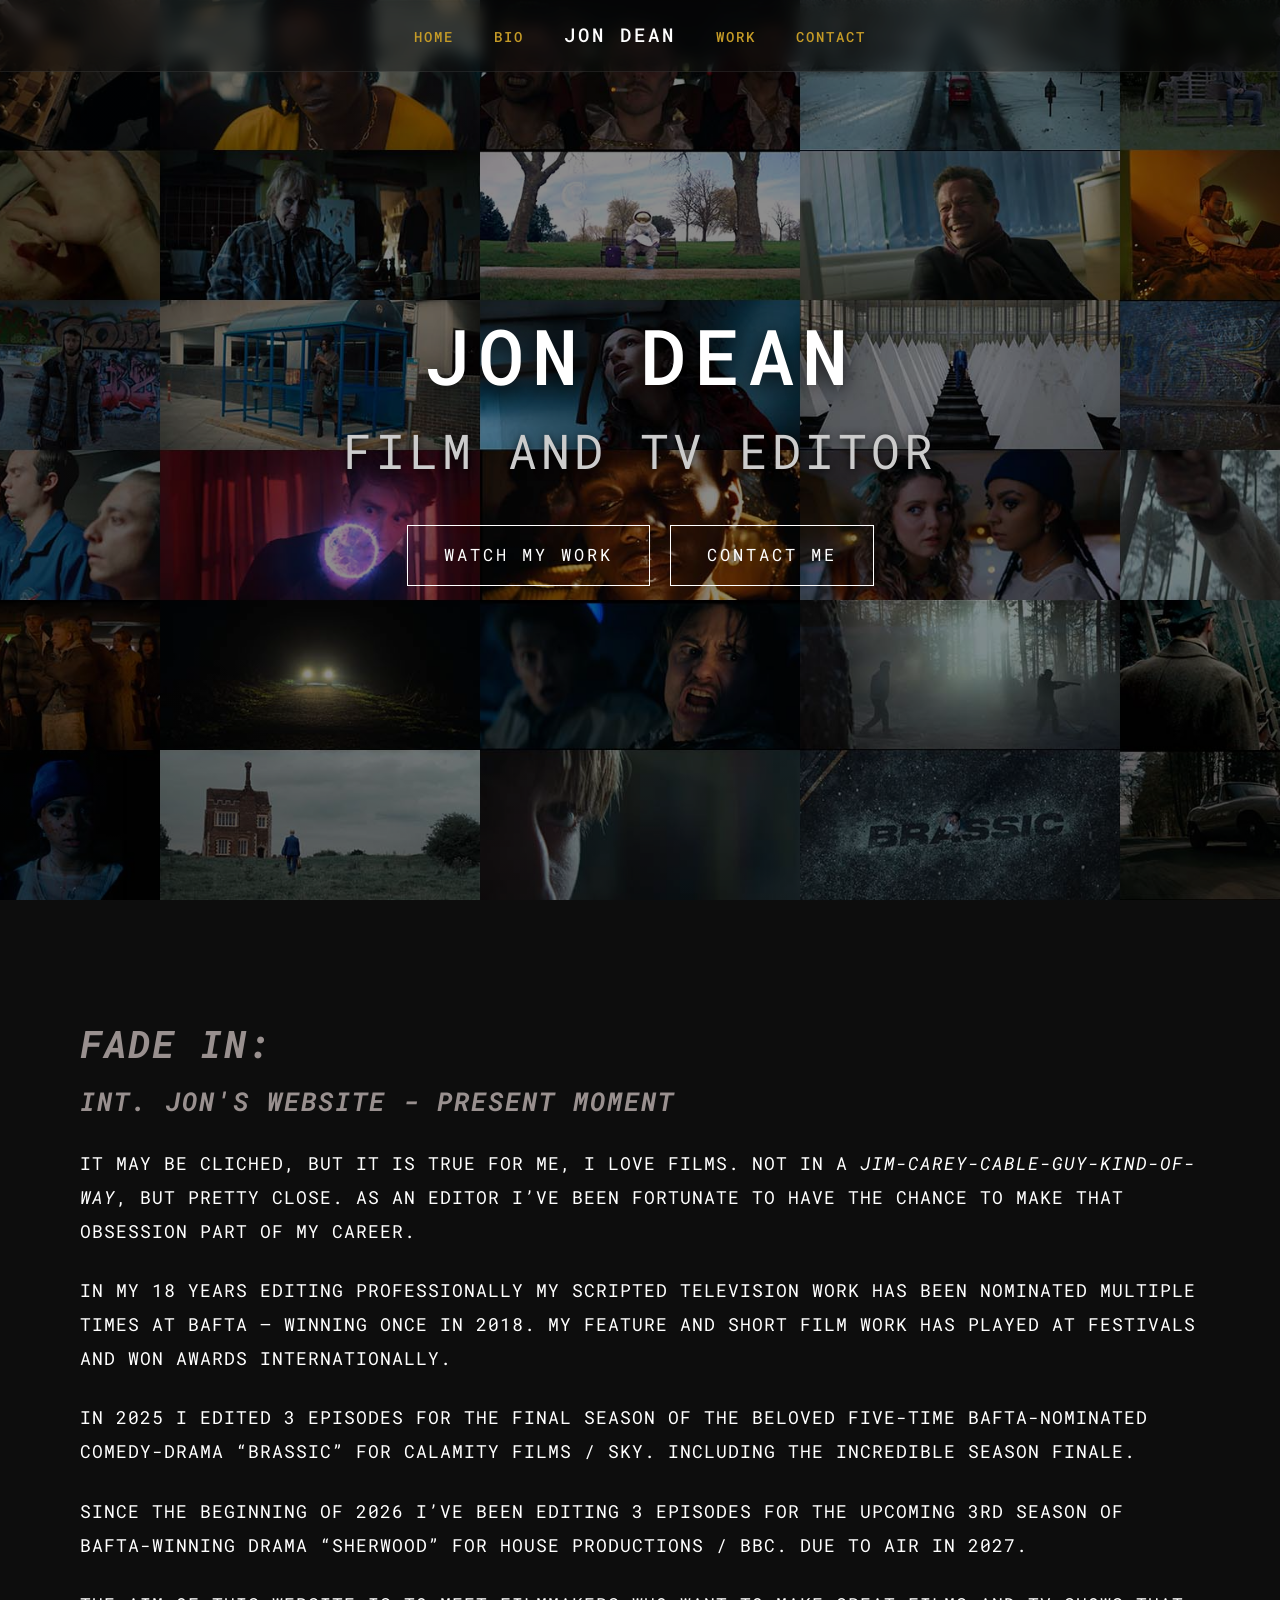
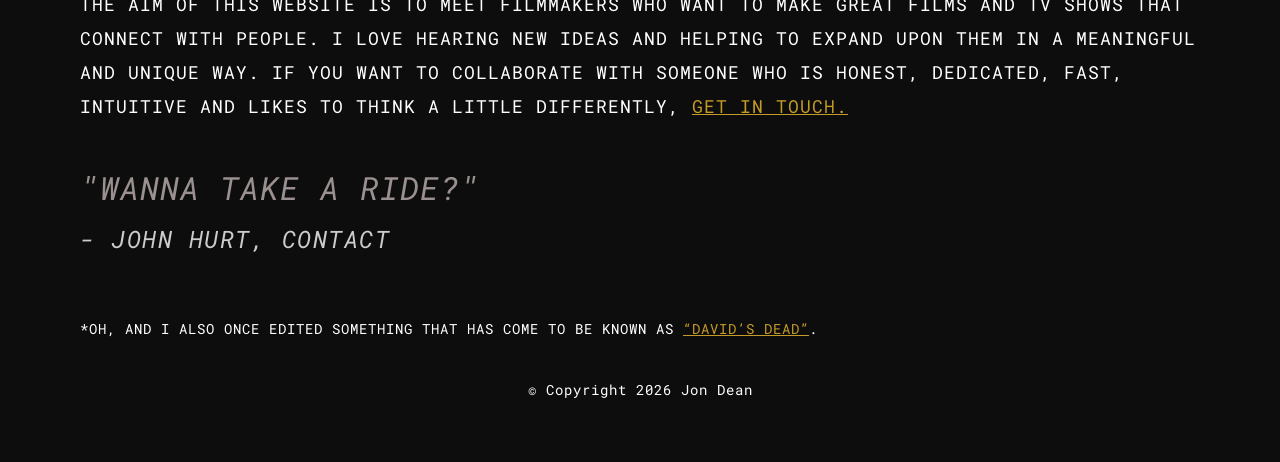
<file: index.html>
<!DOCTYPE html>
<html lang="en">
<head>
  <meta charset="UTF-8">
  <meta name="viewport" content="width=device-width, initial-scale=1.0">
  <title>Jon Dean - Film & TV Editor</title>
  <link rel="stylesheet" href="style.css">
  <link rel="preconnect" href="https://fonts.googleapis.com">
  <link rel="preconnect" href="https://fonts.gstatic.com" crossorigin>
  <link href="https://fonts.googleapis.com/css2?family=Roboto+Mono:ital,wght@0,100..700;1,100..700&display=swap" rel="stylesheet">
<noscript><style>.banner-final { opacity: 1; animation: none; }</style></noscript>
</head>
<body class="home-page">

  <!-- NAVIGATION HEADER -->
  <header class="navbar">
    <nav class="nav-container">
      <ul class="nav-links">
        <li><a href="index.html#home">HOME</a></li>
        <li><a href="index.html#bio">BIO</a></li>
        <li class="logo"><a href="index.html#home">JON DEAN</a></li>
        <li><a href="work.html">WORK</a></li>
        <li><a href="contact.html">CONTACT</a></li>
      </ul>
    </nav>
  </header>

 <!-- HERO SECTION -->
  <section id="home" class="home-hero">
    <div class="hero-banner">
      <img class="banner-poster" src="images/banner/poster.jpg" alt="">
      <div id="banner" class="banner">
        <img class="banner-final" src="images/banner/banner-full.jpg" alt="Jon Dean Grid">
      </div>
    </div>
    <div class="hero-overlay"></div>

    <div class="home-hero-content">
      <h1>JON DEAN</h1>
      <h2>FILM AND TV EDITOR</h2>
      <div class="hero-buttons">
        <a href="work.html" class="btn btn-outline">WATCH MY WORK</a>
        <a href="contact.html" class="btn btn-outline">CONTACT ME</a>
      </div>
    </div>
  </section>

  <script src="images/banner/banner-config.js"></script>
  <script src="images/banner/banner.js"></script>

  <!-- Screenplay Bio Section -->
  <section id="bio" class="script-container">
    
    <!-- Script Header Elements (Italicized & Bold) -->
    <h1 class="fade-in"><em>FADE IN:</em></h1>
    <h2 class="scene-heading"><em>INT. JON'S WEBSITE - PRESENT MOMENT</em></h2>

    <!-- Script Body Content -->
    <div class="script-body">
      <p>
        IT MAY BE CLICHED, BUT IT IS TRUE FOR ME, I LOVE FILMS. NOT IN A <em>JIM-CAREY-CABLE-GUY-KIND-OF-WAY</em>, BUT PRETTY CLOSE. AS AN EDITOR I’VE BEEN FORTUNATE TO HAVE THE CHANCE TO MAKE THAT OBSESSION PART OF MY CAREER.
      </p>

      <p>
        IN MY 18 YEARS EDITING PROFESSIONALLY MY SCRIPTED TELEVISION WORK HAS BEEN NOMINATED MULTIPLE TIMES AT BAFTA – WINNING ONCE IN 2018. MY FEATURE AND SHORT FILM WORK HAS PLAYED AT FESTIVALS AND WON AWARDS INTERNATIONALLY.
      </p>

      <p>
        IN 2025 I EDITED 3 EPISODES FOR THE FINAL SEASON OF THE BELOVED FIVE-TIME BAFTA-NOMINATED COMEDY-DRAMA “BRASSIC” FOR CALAMITY FILMS / SKY. INCLUDING THE INCREDIBLE SEASON FINALE.
      </p>

      <p>
        SINCE THE BEGINNING OF 2026 I’VE BEEN EDITING 3 EPISODES FOR THE UPCOMING 3RD SEASON OF BAFTA-WINNING DRAMA “SHERWOOD” FOR HOUSE PRODUCTIONS / BBC. DUE TO AIR in 2027.
      </p>

      <p>
        THE AIM OF THIS WEBSITE IS TO MEET FILMMAKERS WHO WANT TO MAKE GREAT FILMS AND TV SHOWS THAT CONNECT WITH PEOPLE. I LOVE HEARING NEW IDEAS AND HELPING TO EXPAND UPON THEM IN A MEANINGFUL AND UNIQUE WAY. IF YOU WANT TO COLLABORATE WITH SOMEONE WHO IS HONEST, DEDICATED, FAST, INTUITIVE AND LIKES TO THINK A LITTLE DIFFERENTLY, <a href="contact.html" class="inline-link">GET IN TOUCH.</a>
      </p>
    </div>

    <!-- Script Quote / Outro -->
    <div class="script-quote">
      <p class="quote-line"><em>"WANNA TAKE A RIDE?"</em></p>
      <p class="quote-author"><em>- JOHN HURT, CONTACT</em></p>
    </div>

       <p class="script-footnote">
      *OH, AND I ALSO ONCE EDITED SOMETHING THAT HAS COME TO BE KNOWN AS <a href="https://www.youtube.com/watch?v=97pEKGNT0Xw" class="inline-link" target="_blank" rel="noopener">“DAVID’S DEAD”</a>.
    </p>

  </section>

  <!-- FOOTER -->
  <footer class="site-footer">
    <p>&copy; Copyright <span id="year"></span> Jon Dean</p>
  </footer>

  <script>
    document.getElementById("year").textContent = new Date().getFullYear();
  </script>

</body>
</html>
</file>
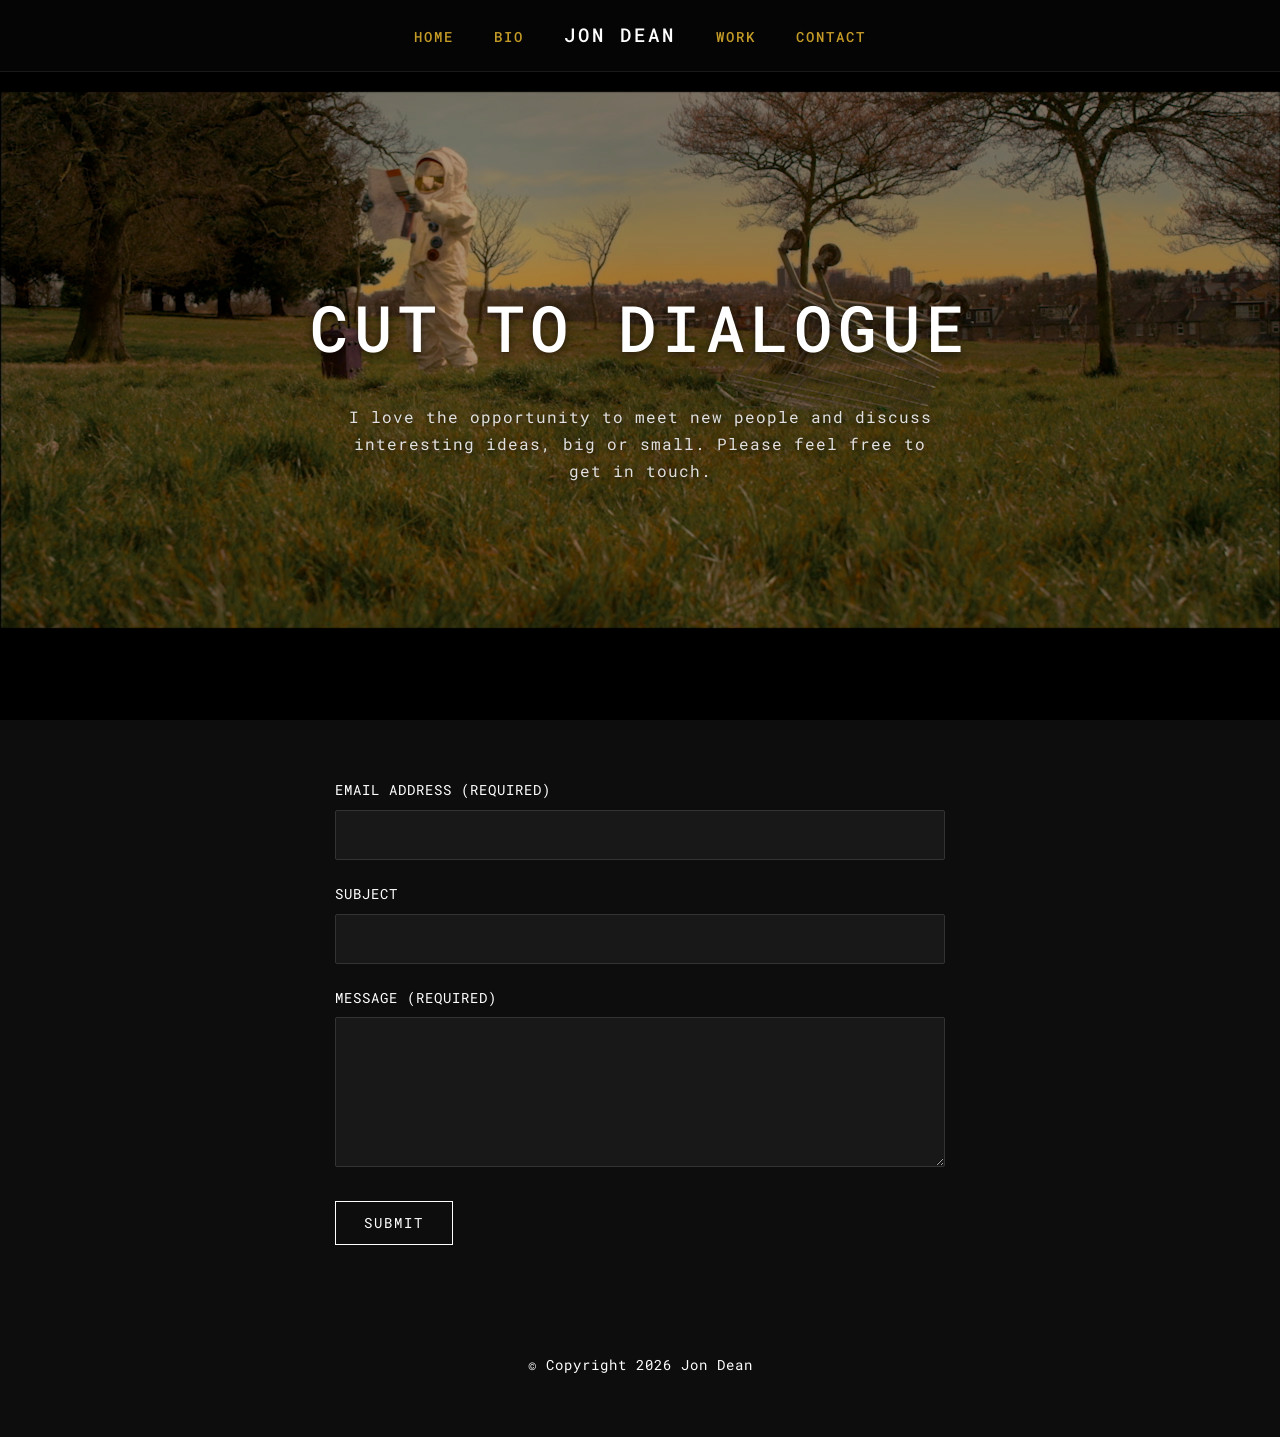
<file: contact.html>
<!DOCTYPE html>
<html lang="en">
<head>
  <meta charset="UTF-8">
  <meta name="viewport" content="width=device-width, initial-scale=1.0">
  <title>Contact | Jon Dean - Film & TV Editor</title>
  <link rel="stylesheet" href="style.css">
  <link rel="preconnect" href="https://fonts.googleapis.com">
  <link rel="preconnect" href="https://fonts.gstatic.com" crossorigin>
  <link href="https://fonts.googleapis.com/css2?family=Roboto+Mono:ital,wght@0,100..700;1,100..700&display=swap" rel="stylesheet">
</head>
<body class="contact-page">

  <!-- NAVIGATION HEADER -->
  <header class="navbar">
    <nav class="nav-container">
      <ul class="nav-links">
        <li><a href="index.html#home">HOME</a></li>
        <li><a href="index.html#bio">BIO</a></li>
        <li class="logo"><a href="index.html#home">JON DEAN</a></li>
        <li><a href="work.html">WORK</a></li>
        <li><a href="contact.html">CONTACT</a></li>
      </ul>
    </nav>
  </header>

  <!-- HERO BANNER SECTION -->
  <section class="contact-hero">
    <img src="images/contact-background.png" alt="Jon Dean Contact Background" class="hero-bg-img">
    <div class="hero-overlay"></div>

    <div class="contact-hero-content">
      <h1>CUT TO DIALOGUE</h1>
      <p class="contact-intro">
        I love the opportunity to meet new people and discuss<br>
        interesting ideas, big or small. Please feel free to<br>
        get in touch.
      </p>
    </div>
  </section>

  <!-- FORM SECTION BELOW HERO -->
  <main class="contact-form-container">
    <form class="contact-form" action="https://formspree.io/f/mdaqrelb" method="POST">
      <div class="form-group">
        <label for="email">Email Address (required)</label>
        <input type="email" id="email" name="email" required>
      </div>

      <div class="form-group">
        <label for="subject">Subject</label>
        <input type="text" id="subject" name="subject">
      </div>

      <div class="form-group">
        <label for="message">Message (required)</label>
        <textarea id="message" name="message" rows="6" required></textarea>
      </div>

      <button type="submit" class="btn btn-outline">SUBMIT</button>
    </form>
  </main>

<!-- SITE FOOTER -->
    <footer class="site-footer">
      <p>© Copyright <span id="year">2026</span> Jon Dean</p>
    </footer>

    <!-- DYNAMIC YEAR SCRIPT -->
    <script>
      document.getElementById("year").textContent = new Date().getFullYear();
    </script>
  </body>
</html>
</body>
</html>
</file>
<file: style.css>
/* ==========================================
   GLOBAL RESET & BASE STYLES
   ========================================== */
* {
  margin: 0;
  padding: 0;
  box-sizing: border-box;
}

html {
  scroll-behavior: smooth;
  scroll-padding-top: 0px; /* Offset for fixed navbar on smooth scroll */
}

body {
  font-family: 'Roboto Mono', monospace;
  background-color: #0d0d0d;
  color: #ffffff;
  line-height: 1.6;
}

a {
  color: inherit;
  text-decoration: none;
}

/* ==========================================
   NAVIGATION BAR
   ========================================== */
.navbar {
  position: fixed;
  top: 0;
  left: 0;
  width: 100%;
  z-index: 1000;
  background: rgba(13, 13, 13, 0.4);
  backdrop-filter: blur(8px);
  -webkit-backdrop-filter: blur(8px);
  border-bottom: 1px solid rgba(255, 255, 255, 0.08);
  padding: 20px 0;
}

.navbar nav ul {
  display: flex;
  justify-content: center;
  align-items: center;
  list-style: none;
  gap: 40px;
}

/* Page titles in header (Gold Accent) */
.navbar nav ul li a {
  font-size: 0.9rem;
  letter-spacing: 2px;
  font-weight: 500;
  color: #c59b27;
  transition: color 0.3s ease, opacity 0.3s ease;
}

.navbar nav ul li a:hover {
  color: #ffffff;
}

/* Center Logo ("JON DEAN") - Crisp White */
.navbar nav ul li.logo a {
  font-size: 1.2rem;
  font-weight: 500;
  letter-spacing: 3px;
  color: #ffffff;
}

/* ==========================================
   BUTTON STYLES
   ========================================== */
.btn {
  display: inline-block;
  padding: 12px 28px;
  font-family: 'Roboto Mono', monospace;
  font-size: 0.85rem;
  letter-spacing: 2px;
  text-transform: uppercase;
  transition: all 0.3s ease;
}

.btn-outline {
  background: transparent;
  color: #ffffff;
  border: 1px solid #ffffff;
}

.btn-outline:hover {
  background: #ffffff;
  color: #0d0d0d;
}

/* ==========================================
   HOMEPAGE STYLES
   ========================================== */
body.home-page {
  background-color: #0d0d0d;
  color: #ffffff;
}

/* Homepage Hero Section - Centered Layout */
.home-hero {
  position: relative;
  width: 100%;
  height: 100vh;
  overflow: hidden;
  display: flex;
  justify-content: center;
  align-items: center;
  text-align: center;
  padding: 0 20px;
}

/* Hero Background Image */
.home-hero .hero-bg-img {
  position: absolute;
  top: 0;
  left: 0;
  width: 100%;
  height: 100%;
  object-fit: cover;
  object-position: center center;
  z-index: 1;
}

.home-hero .hero-overlay {
  position: absolute;
  top: 0;
  left: 0;
  width: 100%;
  height: 100%;
  background: rgba(0, 0, 0, 0.45);
  z-index: 2;
}

/* Animated hero banner */
.hero-banner {
  position: absolute;
  inset: 0;
  z-index: 1;
  overflow: hidden;
  container-type: size;
  background: #000;
}

.banner-poster {
  position: absolute;
  inset: 0;
  width: 100%;
  height: 100%;
  object-fit: cover;
  object-position: center center;
}

/* 16:9 stage that always covers the hero box */
.banner {
  position: absolute;
  top: 50%;
  left: 50%;
  width: 100%;                               /* fallback */
  width: max(100cqw, calc(100cqh * 16 / 9)); /* cover behaviour */
  aspect-ratio: 16 / 9;
  transform: translate(-50%, -50%);
}

.banner-tile {
  position: absolute;
  object-fit: cover;
  opacity: 0;
  transition: opacity 0.9s ease-out;
  z-index: 1;
}
.banner-tile.show { opacity: 1; }

/* Final full image: hidden until the tiles finish, then fades in */
.banner-final {
  position: absolute;
  inset: 0;
  width: 100%;
  height: 100%;
  display: block;
  z-index: 2;
  opacity: 0;
  transition: opacity 1s ease;
  animation: bannerReveal 1s ease 8s forwards; /* failsafe if the JS never runs */
}
.banner.done .banner-final {
  opacity: 1;
  animation: none;
}
@keyframes bannerReveal { to { opacity: 1; } }

/* subtle vignette */
.hero-banner::after {
  content: "";
  position: absolute;
  inset: 0;
  z-index: 3;
  pointer-events: none;
  background: radial-gradient(ellipse at center, rgba(0,0,0,0) 50%, rgba(0,0,0,0.35) 100%);
}

.home-hero-content {
  position: relative;
  z-index: 3;
  max-width: 800px;
  margin: 0 auto;
}

.home-hero-content h1 {
  font-family: 'Roboto Mono', monospace;
  font-size: clamp(2.8rem, 6vw, 5rem);
  font-weight: 500;
  letter-spacing: 8px;
  line-height: 1.1;
  margin-bottom: 15px;
  text-shadow: 0 4px 20px rgba(0, 0, 0, 0.8);
}

.home-hero-content h2 {
  font-family: 'Roboto Mono', monospace;
  font-size: clamp(3rem, 2vw, 4rem);
  font-weight: 400;
  letter-spacing: 4px;
  color: #cccccc;
  margin-bottom: 35px;
  text-shadow: 0 2px 10px rgba(0, 0, 0, 0.8);
}

.hero-buttons {
  display: flex;
  justify-content: center;
  gap: 20px;
}

/* Homepage Hero Buttons - Larger Box & Text Size */
.hero-buttons .btn {
  padding: 16px 36px;
  font-size: 1.05rem;
  letter-spacing: 3px;
}

/* ==========================================
   SCREENPLAY BIO SECTION
   ========================================== */
.script-container {
  max-width: 1200px;
  margin: 0 auto;
  padding: 120px 40px 30px;
  font-family: 'Roboto Mono', monospace;
  color: #ffffff; /* Crisp white for main text */
  text-align: left;
}

/* Headings: FADE IN: & INT. JON'S WEBSITE (#99908F) */
.script-container .fade-in {
  font-size: 2.4rem;
  font-weight: 700;
  letter-spacing: 2px;
  margin-bottom: 20px;
  line-height: 1.2;
  color: #99908F;
}

.script-container .scene-heading {
  font-size: 1.62rem;
  font-weight: 700;
  letter-spacing: 2px;
  margin-bottom: 30px;
  line-height: 1.2;
  color: #99908F;
}

/* Script Body Paragraphs */
.script-body p {
  font-size: 1.14rem;
  line-height: 1.85;
  letter-spacing: 1px;
  color: #ffffff;
  margin-bottom: 26px;
  text-transform: uppercase;
}

.script-body p em {
  font-style: italic;
}

/* Inline Link ("GET IN TOUCH") */
.script-body .inline-link {
  color: #c59b27;
  text-decoration: underline;
  transition: opacity 0.2s ease, color 0.2s ease;
}

.script-body .inline-link:hover {
  color: #ffffff;
  opacity: 0.85;
}

/* Quote Section ("WANNA TAKE A RIDE?") (#99908F) */
.script-quote {
  margin-top: 45px;
}

.script-quote .quote-line {
  font-size: 2rem;
  line-height: 1.25;
  margin-bottom: 12px;
  letter-spacing: 1px;
  text-transform: uppercase;
  color: #99908F;
}

/* John Hurt Attribution (#99908F) */
.script-quote .quote-author {
  font-size: 1.5rem;
  color: #99908F;
  letter-spacing: 1.5px;
  text-transform: uppercase;
}

/* John Hurt Attribution (Scaled down 25% to 1.5rem) */
.script-quote .quote-author {
  font-size: 1.5rem; /* Reduced from 2rem */
  color: #cccccc; /* Light grey */
  letter-spacing: 1.5px;
  text-transform: uppercase;
}

/* John Hurt Attribution (#99908F) */
.script-quote .quote-author {
  font-size: 1.5rem;
  color: #99908F;
  letter-spacing: 1.5px;
  text-transform: uppercase;
}

/* Small footnote below the quote */
.script-footnote {
  margin-top: 60px;
  font-size: 0.85rem;
  line-height: 1.6;
  letter-spacing: 1px;
  color: #ffffff;
  text-transform: uppercase;
}

.script-footnote a.inline-link,
.script-footnote a.inline-link:visited {
  color: #c59b27;
  text-decoration: underline;
}

.script-footnote a.inline-link:hover {
  color: #ffffff;
  opacity: 0.85;
}

/* John Hurt Attribution (Scaled down 25% to 1.5rem) */
.script-quote .quote-author {
  font-size: 1.5rem; /* Reduced from 2rem */
  color: #cccccc; /* Light grey */
  letter-spacing: 1.5px;
  text-transform: uppercase;
}


/* ==========================================
   PORTFOLIO & WORK STYLES
   ========================================== */
.work-hero {
  padding-top: 140px;
  padding-bottom: 40px;
  text-align: center;
}

/* SHOW DON'T TELL - Exact match to CUT TO DIALOGUE */
.work-hero h1 {
  font-family: 'Roboto Mono', monospace;
  font-size: clamp(2.5rem, 5vw, 3.5rem);
  font-weight: 500;
  letter-spacing: 6px;
  color: #ffffff;
  margin-bottom: 25px;
}

.work-hero p {
  color: #888888;
  font-size: 0.9rem;
  letter-spacing: 1px;
  margin-bottom: 30px;
}

.work-hero p a {
  color: #c59b27; /* Gold accent color */
  text-decoration: underline;
  transition: opacity 0.3s ease;
}

.work-hero p a:hover {
  opacity: 0.8;
}

.work-jump-nav {
  display: flex;
  justify-content: center;
  gap: 20px;
}

/* Work Page Buttons (TELEVISION & FILM) - Slightly Larger */
.work-jump-nav .btn {
  padding: 16px 36px;
  font-size: 1.05rem;
  letter-spacing: 3px;
}

.portfolio-container {
  max-width: 1200px;
  margin: 0 auto;
  padding: 40px 20px 100px;
}

.work-category {
  margin-bottom: 80px;
}

.work-category h2 {
  font-size: 1.5rem;
  letter-spacing: 3px;
  margin-bottom: 30px;
  border-bottom: 1px solid #222222;
  padding-bottom: 10px;
}

.portfolio-grid {
  display: grid;
  grid-template-columns: repeat(auto-fill, minmax(320px, 1fr));
  gap: 30px;
}

.portfolio-item {
  cursor: pointer;
  background: #141414;
  border: 1px solid #222222;
  transition: transform 0.3s ease, border-color 0.3s ease;
}

.portfolio-item:hover {
  transform: translateY(-5px);
  border-color: #444444;
}

.thumb-wrapper {
  position: relative;
  width: 100%;
  padding-top: 56.25%; /* 16:9 Aspect Ratio */
  overflow: hidden;
  background: #000;
}

.thumb-wrapper img {
  position: absolute;
  top: 0;
  left: 0;
  width: 100%;
  height: 100%;
  object-fit: cover;
  opacity: 0.85;
  transition: opacity 0.3s ease;
}

.portfolio-item:hover .thumb-wrapper img {
  opacity: 1;
}

.thumb-overlay {
  position: absolute;
  top: 0;
  left: 0;
  width: 100%;
  height: 100%;
  display: flex;
  justify-content: center;
  align-items: center;
  background: rgba(0, 0, 0, 0.3);
  opacity: 0;
  transition: opacity 0.3s ease;
}

.portfolio-item:hover .thumb-overlay {
  opacity: 1;
}

.play-icon {
  font-size: 2rem;
  color: #ffffff;
}

.item-info {
  padding: 20px;
}

.item-info h3 {
  font-size: 1rem;
  letter-spacing: 1.5px;
  margin-bottom: 5px;
}

.item-info p {
  font-size: 0.8rem;
  color: #777777;
  letter-spacing: 1px;
}

/* Graphic-only items (no video yet, e.g. Sherwood) */
.portfolio-item.no-video {
  cursor: default;
}

.portfolio-item.no-video:hover {
  transform: none;
  border-color: #222222;
}

/* Show the whole logo instead of cropping it to fill the box */
.portfolio-item.no-video .thumb-wrapper img {
  object-fit: contain;
  opacity: 1;
}

/* ==========================================
   LIGHTBOX MODAL
   ========================================== */
.video-modal {
  position: fixed;
  top: 0;
  left: 0;
  width: 100%;
  height: 100%;
  z-index: 2000;
  display: flex;
  justify-content: center;
  align-items: center;
  visibility: hidden;
  opacity: 0;
  transition: opacity 0.3s ease, visibility 0.3s ease;
}

.video-modal.active {
  visibility: visible;
  opacity: 1;
}

.modal-backdrop {
  position: absolute;
  top: 0;
  left: 0;
  width: 100%;
  height: 100%;
  background: rgba(0, 0, 0, 0.9);
}

.modal-content {
  position: relative;
  width: 90%;
  max-width: 900px;
  background: #111111;
  border: 1px solid #333333;
  z-index: 2001;
  padding: 30px;
  max-height: 90vh;
  overflow-y: auto;
}

.modal-close {
  position: absolute;
  top: 15px;
  right: 20px;
  background: none;
  border: none;
  color: #ffffff;
  font-size: 2rem;
  cursor: pointer;
  line-height: 1;
}

.iframe-container {
  position: relative;
  width: 100%;
  padding-top: 56.25%;
  margin-bottom: 25px;
  background: #000;
}

.iframe-container iframe {
  position: absolute;
  top: 0;
  left: 0;
  width: 100%;
  height: 100%;
}

.modal-info h3 {
  font-size: 1.3rem;
  letter-spacing: 2px;
  margin-bottom: 5px;
}

.modal-info h4 {
  font-size: 0.9rem;
  color: #888888;
  margin-bottom: 15px;
}

.modal-info p {
  font-size: 0.85rem;
  color: #cccccc;
  line-height: 1.6;
}

/* ==========================================
   CONTACT PAGE STYLES
   ========================================== */
body.contact-page {
  background-color: #0d0d0d;
  color: #ffffff;
}

/* Hero Section: 80vh creates space for form below */
.contact-hero {
  position: relative;
  width: 100%;
  height: 80vh;
  overflow: hidden;
  display: flex;
  justify-content: center;
  align-items: center;
  text-align: center;
  padding: 0 20px;
}

/* Background Image: crops out top black bar & centers subject */
.hero-bg-img {
  position: absolute;
  top: 0;
  left: 0;
  width: 100%;
  height: 100%;
  object-fit: cover;
  object-position: center 30%;
  z-index: 1;
}

/* Dark contrast overlay for text readability */
.hero-overlay {
  position: absolute;
  top: 0;
  left: 0;
  width: 100%;
  height: 100%;
  background: rgba(0, 0, 0, 0.35);
  z-index: 2;
}

.contact-hero-content {
  position: relative;
  z-index: 3;
  margin-top: 40px;
}

.contact-hero h1 {
  font-family: 'Roboto Mono', monospace;
  font-size: clamp(2.5rem, 5vw, 4.5rem);
  font-weight: 500;
  letter-spacing: 6px;
  color: #ffffff;
  margin-bottom: 25px;
  text-shadow: 0 2px 10px rgba(0, 0, 0, 0.6);
}

.contact-intro {
  font-family: 'Roboto Mono', monospace;
  font-size: clamp(0.85rem, 1.5vw, 1rem);
  color: #e0e0e0;
  line-height: 1.7;
  letter-spacing: 1px;
  text-shadow: 0 1px 6px rgba(0, 0, 0, 0.7);
}

/* Form Container below the Hero */
.contact-form-container {
  max-width: 650px;
  margin: 0 auto;
  padding: 60px 20px 100px;
}

.contact-form {
  display: flex;
  flex-direction: column;
  gap: 24px;
}

.form-group {
  display: flex;
  flex-direction: column;
  gap: 8px;
}

.form-group label {
  font-family: 'Roboto Mono', monospace;
  font-size: 0.85rem;
  text-transform: uppercase;
  letter-spacing: 1px;
  color: #ffffff;
}

.form-group input,
.form-group textarea {
  width: 100%;
  background: #181818;
  border: 1px solid #333333;
  color: #ffffff;
  padding: 14px 16px;
  font-family: 'Roboto Mono', monospace;
  font-size: 0.95rem;
  border-radius: 2px;
  outline: none;
  transition: border-color 0.3s ease, background-color 0.3s ease;
}

.form-group input:focus,
.form-group textarea:focus {
  border-color: #ffffff;
  background: #202020;
}

.contact-form button {
  align-self: flex-start;
  margin-top: 10px;
  cursor: pointer;
}

/* ==========================================
   SITE FOOTER (Copyright Notice)
   ========================================== */
.site-footer {
  max-width: 1200px;
  margin: 0 auto;
  padding: 10px 40px 60px;
  text-align: center; /* Centred as requested */
  font-family: 'Roboto Mono', monospace;
  font-size: 0.85rem;
  color: #ffffff;
  letter-spacing: 1px;
}
</file>
